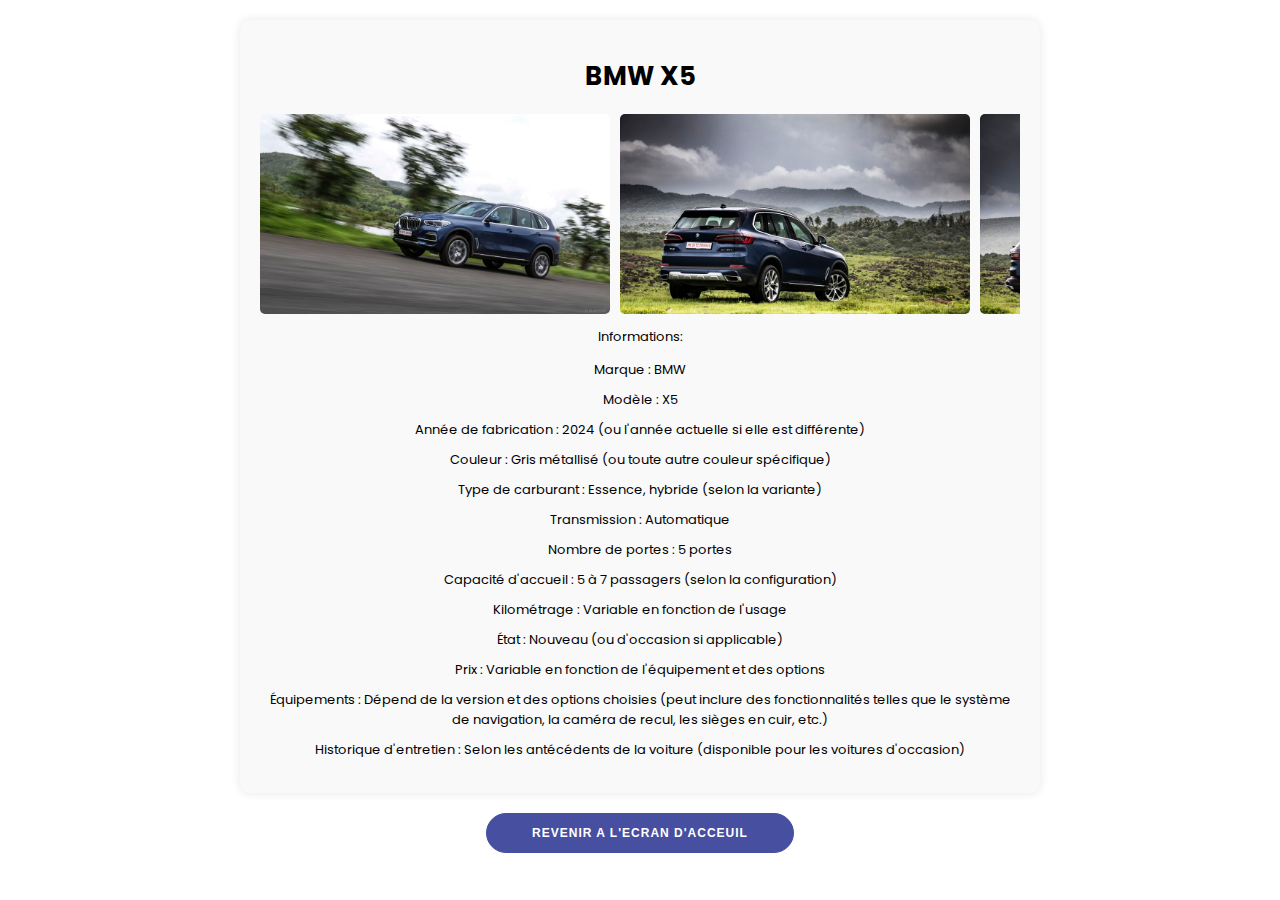
<file: car1.html>
<!DOCTYPE html>
<html lang="en">
  <head>
    <meta charset="UTF-8" />
    <meta name="viewport" content="width=device-width, initial-scale=1.0" />
    <title>BMW X5</title>
    <link rel="stylesheet" href="car.css" />
  </head>
  <body>
    <div class="container">
      <div class="car-info">
        <h1>BMW X5</h1>
        <div class="carousel">
          <img class="carousel-img" src="x5/x51.jpeg" alt="Car Image 1" />
          <img class="carousel-img" src="x5/x52.jpeg" alt="Car Image 2" />
          <img class="carousel-img" src="x5/x53.jpeg" alt="Car Image 3" />
          <img class="carousel-img" src="x5/x54.jpeg" alt="Car Image 4" />
          <img class="carousel-img" src="x5/x55.jpeg" alt="Car Image 5" />
          <img class="carousel-img" src="x5/x56.jpeg" alt="Car Image 6" />
        </div>
        <p>Informations:</p>
        <ul>
          <li>Marque : BMW</li>
          <li>Modèle : X5</li>
          <li>
            Année de fabrication : 2024 (ou l'année actuelle si elle est
            différente)
          </li>
          <li>Couleur : Gris métallisé (ou toute autre couleur spécifique)</li>
          <li>Type de carburant : Essence, hybride (selon la variante)</li>
          <li>Transmission : Automatique</li>
          <li>Nombre de portes : 5 portes</li>
          <li>Capacité d'accueil : 5 à 7 passagers (selon la configuration)</li>
          <li>Kilométrage : Variable en fonction de l'usage</li>
          <li>État : Nouveau (ou d'occasion si applicable)</li>
          <li>Prix : Variable en fonction de l'équipement et des options</li>
          <li>
            Équipements : Dépend de la version et des options choisies (peut
            inclure des fonctionnalités telles que le système de navigation, la
            caméra de recul, les sièges en cuir, etc.)
          </li>
          <li>
            Historique d'entretien : Selon les antécédents de la voiture
            (disponible pour les voitures d'occasion)
          </li>
        </ul>
      </div>
    </div>
    <a href="./index.html?target=services"
      ><button>Revenir a l'ecran d'acceuil</button></a
    >
  </body>
</html>
</file>
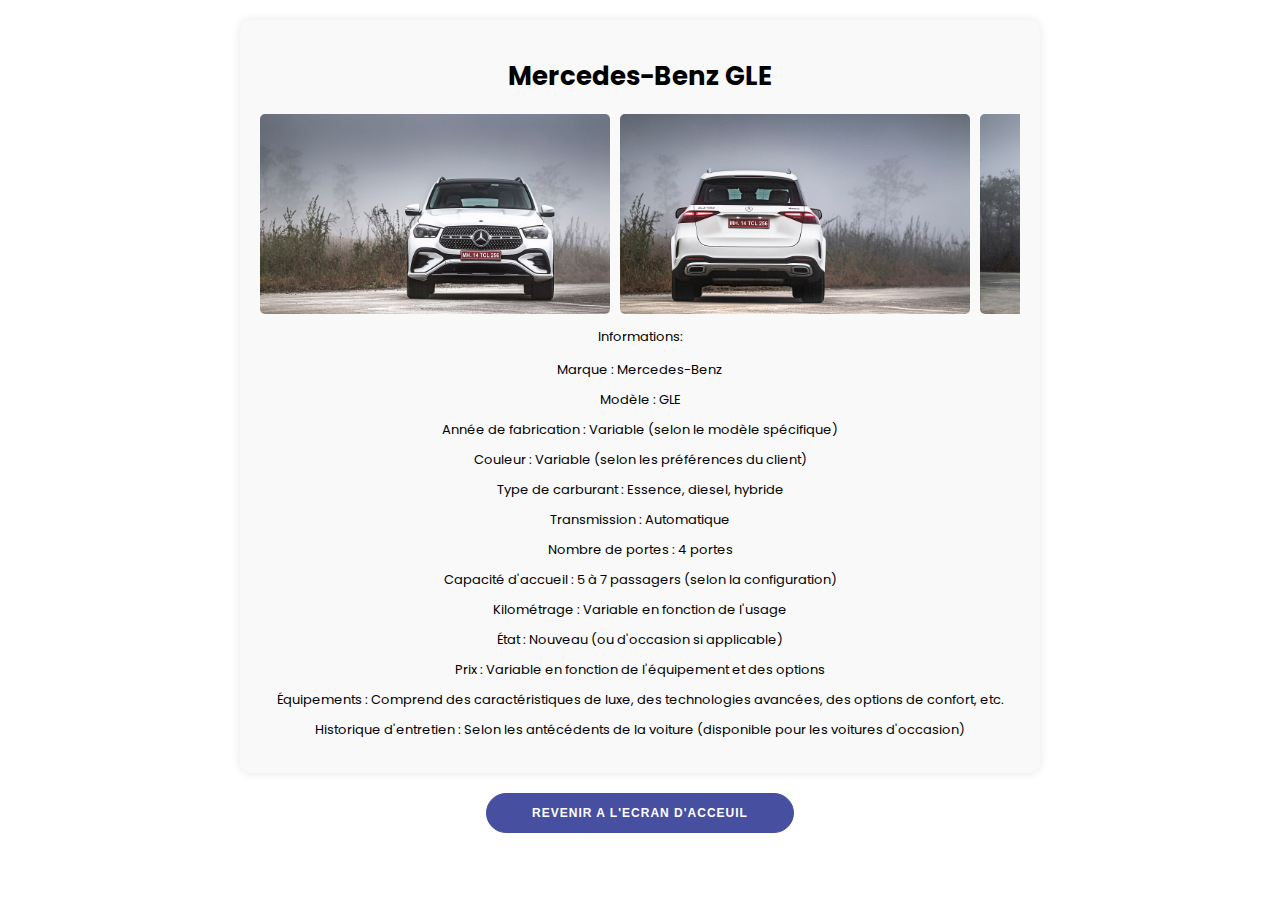
<file: car10.html>
<!DOCTYPE html>
<html lang="en">
  <head>
    <meta charset="UTF-8" />
    <meta name="viewport" content="width=device-width, initial-scale=1.0" />
    <title>Mercedes-Benz GLE</title>
    <link rel="stylesheet" href="car.css" />
  </head>
  <body>
    <div class="container">
      <div class="car-info">
        <h1>Mercedes-Benz GLE</h1>
        <div class="carousel">
          <img class="carousel-img" src="gl/gl1.jpeg" alt="Car Image 1" />
          <img class="carousel-img" src="gl/gl2.jpeg" alt="Car Image 2" />
          <img class="carousel-img" src="gl/gl3.jpeg" alt="Car Image 3" />
          <img class="carousel-img" src="gl/gl4.jpeg" alt="Car Image 4" />
          <img class="carousel-img" src="gl/gl5.jpeg" alt="Car Image 5" />
          <img class="carousel-img" src="gl/gl6.jpeg" alt="Car Image 5" />
        </div>
        <p>Informations:</p>
        <ul>
          <li>Marque : Mercedes-Benz</li>
          <li>Modèle : GLE</li>
          <li>Année de fabrication : Variable (selon le modèle spécifique)</li>
          <li>Couleur : Variable (selon les préférences du client)</li>
          <li>Type de carburant : Essence, diesel, hybride</li>
          <li>Transmission : Automatique</li>
          <li>Nombre de portes : 4 portes</li>
          <li>Capacité d'accueil : 5 à 7 passagers (selon la configuration)</li>
          <li>Kilométrage : Variable en fonction de l'usage</li>
          <li>État : Nouveau (ou d'occasion si applicable)</li>
          <li>Prix : Variable en fonction de l'équipement et des options</li>
          <li>
            Équipements : Comprend des caractéristiques de luxe, des
            technologies avancées, des options de confort, etc.
          </li>
          <li>
            Historique d'entretien : Selon les antécédents de la voiture
            (disponible pour les voitures d'occasion)
          </li>
        </ul>
      </div>
    </div>
    <a href="./index.html?target=services"
      ><button>Revenir a l'ecran d'acceuil</button></a
    >
  </body>
</html>
</file>
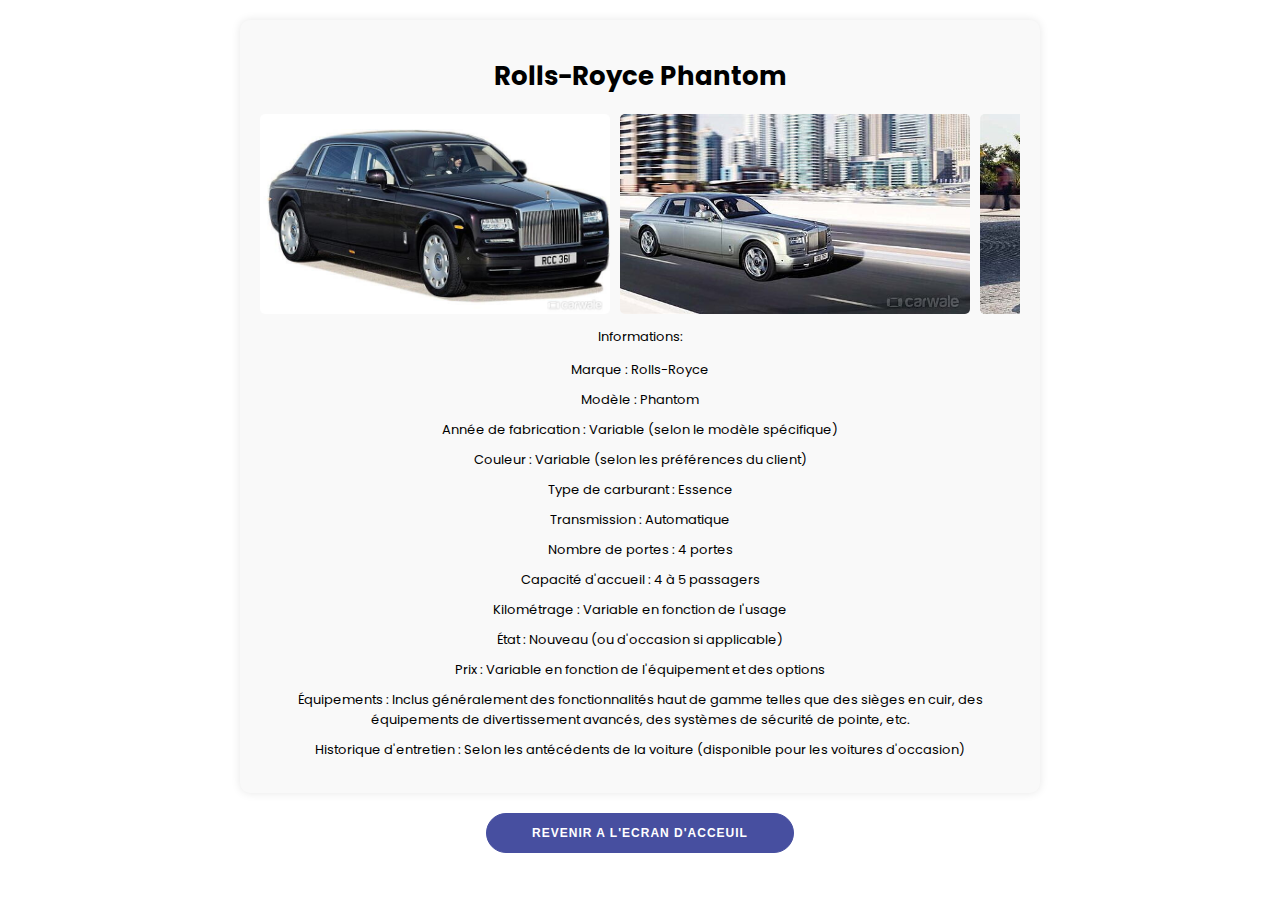
<file: car2.html>
<!DOCTYPE html>
<html lang="en">
  <head>
    <meta charset="UTF-8" />
    <meta name="viewport" content="width=device-width, initial-scale=1.0" />
    <title>Rolls-Royce Phantom</title>
    <link rel="stylesheet" href="car.css" />
  </head>
  <body>
    <div class="container">
      <div class="car-info">
        <h1>Rolls-Royce Phantom</h1>
        <div class="carousel">
          <img class="carousel-img" src="p/p1.jpeg" alt="Car Image 1" />
          <img class="carousel-img" src="p/p2.jpeg" alt="Car Image 2" />
          <img class="carousel-img" src="p/p3.jpeg" alt="Car Image 3" />
          <img class="carousel-img" src="p/p4.jpeg" alt="Car Image 4" />
          <img class="carousel-img" src="p/p5.jpeg" alt="Car Image 5" />
          <img class="carousel-img" src="p/p6.jpeg" alt="Car Image 6" />
        </div>
        <p>Informations:</p>
        <ul>
          <li>Marque : Rolls-Royce</li>
          <li>Modèle : Phantom</li>
          <li>Année de fabrication : Variable (selon le modèle spécifique)</li>
          <li>Couleur : Variable (selon les préférences du client)</li>
          <li>Type de carburant : Essence</li>
          <li>Transmission : Automatique</li>
          <li>Nombre de portes : 4 portes</li>
          <li>Capacité d'accueil : 4 à 5 passagers</li>
          <li>Kilométrage : Variable en fonction de l'usage</li>
          <li>État : Nouveau (ou d'occasion si applicable)</li>
          <li>Prix : Variable en fonction de l'équipement et des options</li>
          <li>
            Équipements : Inclus généralement des fonctionnalités haut de gamme
            telles que des sièges en cuir, des équipements de divertissement
            avancés, des systèmes de sécurité de pointe, etc.
          </li>
          <li>
            Historique d'entretien : Selon les antécédents de la voiture
            (disponible pour les voitures d'occasion)
          </li>
        </ul>
      </div>
    </div>
    <a href="./index.html?target=services""><button>Revenir a l'ecran d'acceuil</button></a>
  </body>
</html>
</file>
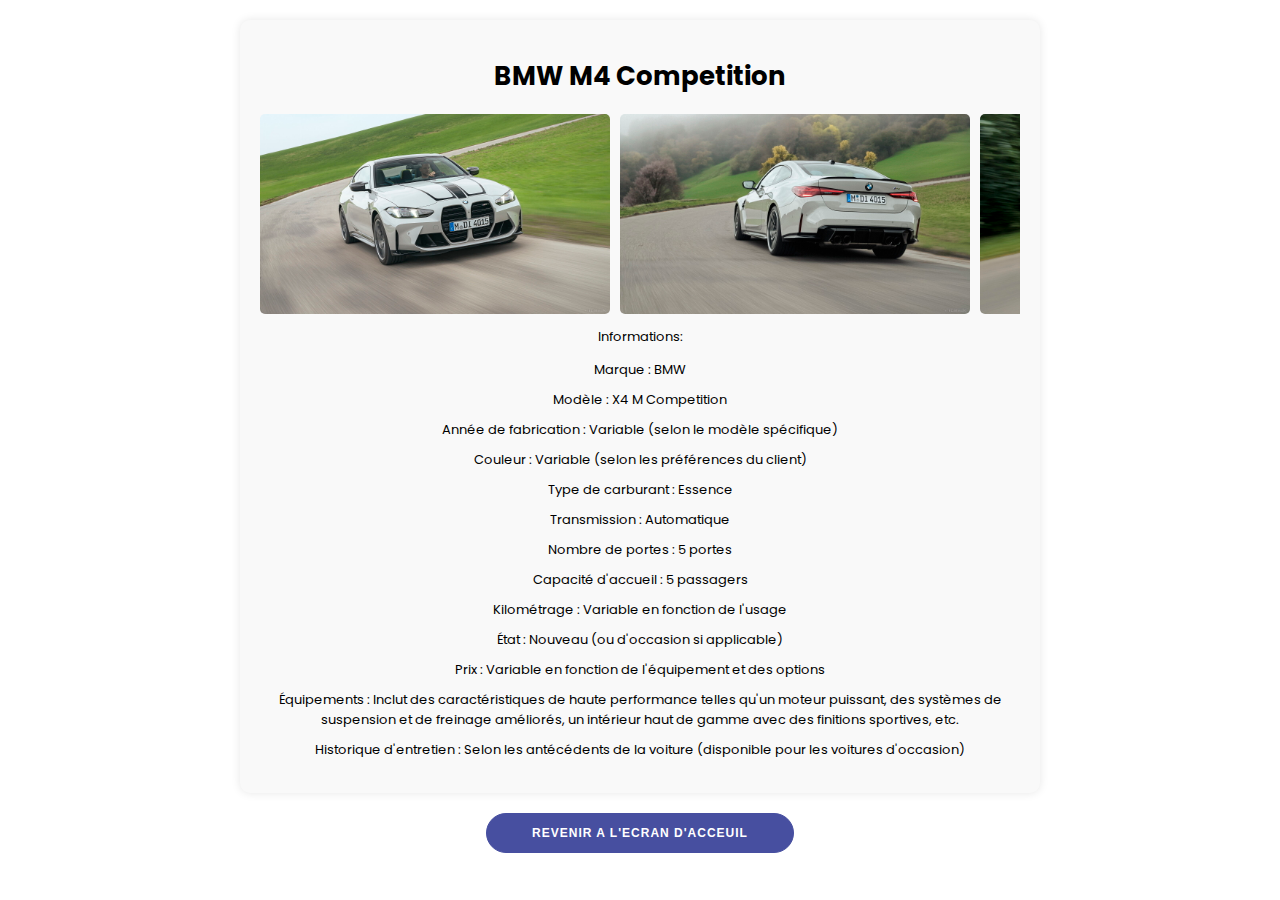
<file: car3.html>
<!DOCTYPE html>
<html lang="en">
  <head>
    <meta charset="UTF-8" />
    <meta name="viewport" content="width=device-width, initial-scale=1.0" />
    <title>BMW M4 Competition</title>
    <link rel="stylesheet" href="car.css" />
  </head>
  <body>
    <div class="container">
      <div class="car-info">
        <h1>BMW M4 Competition</h1>
        <div class="carousel">
          <img class="carousel-img" src="m4/m41.jpeg" alt="Car Image 1" />
          <img class="carousel-img" src="m4/m42.jpeg" alt="Car Image 2" />
          <img class="carousel-img" src="m4/m43.jpeg" alt="Car Image 3" />
          <img class="carousel-img" src="m4/m44.jpeg" alt="Car Image 4" />
          <img class="carousel-img" src="m4/m45.jpeg" alt="Car Image 5" />
        </div>
        <p>Informations:</p>
        <ul>
          <li>Marque : BMW</li>
          <li>Modèle : X4 M Competition</li>
          <li>Année de fabrication : Variable (selon le modèle spécifique)</li>
          <li>Couleur : Variable (selon les préférences du client)</li>
          <li>Type de carburant : Essence</li>
          <li>Transmission : Automatique</li>
          <li>Nombre de portes : 5 portes</li>
          <li>Capacité d'accueil : 5 passagers</li>
          <li>Kilométrage : Variable en fonction de l'usage</li>
          <li>État : Nouveau (ou d'occasion si applicable)</li>
          <li>Prix : Variable en fonction de l'équipement et des options</li>
          <li>
            Équipements : Inclut des caractéristiques de haute performance
            telles qu'un moteur puissant, des systèmes de suspension et de
            freinage améliorés, un intérieur haut de gamme avec des finitions
            sportives, etc.
          </li>
          <li>
            Historique d'entretien : Selon les antécédents de la voiture
            (disponible pour les voitures d'occasion)
          </li>
        </ul>
      </div>
    </div>
    <a href="./index.html?target=services""><button>Revenir a l'ecran d'acceuil</button></a>
  </body>
</html>
</file>
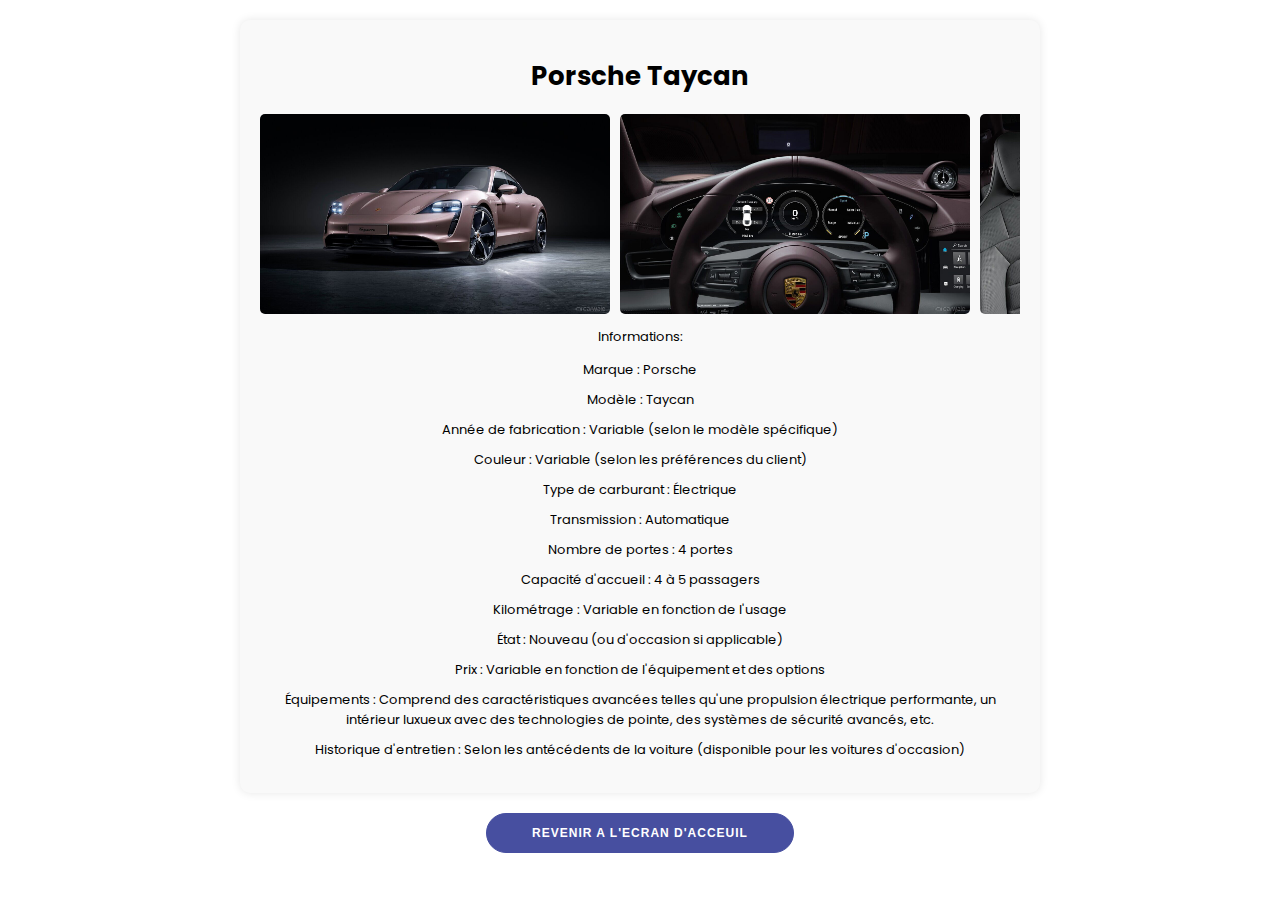
<file: car4.html>
<!DOCTYPE html>
<html lang="en">
  <head>
    <meta charset="UTF-8" />
    <meta name="viewport" content="width=device-width, initial-scale=1.0" />
    <title>Porsche Taycan</title>
    <link rel="stylesheet" href="car.css" />
  </head>
  <body>
    <div class="container">
      <div class="car-info">
        <h1>Porsche Taycan</h1>
        <div class="carousel">
          <img class="carousel-img" src="t/t1.jpeg" alt="Car Image 1" />
          <img class="carousel-img" src="t/t2.jpeg" alt="Car Image 2" />
          <img class="carousel-img" src="t/t3.jpeg" alt="Car Image 3" />
          <img class="carousel-img" src="t/t4.jpeg" alt="Car Image 4" />
          <img class="carousel-img" src="t/t5.jpeg" alt="Car Image 5" />
        </div>
        <p>Informations:</p>
        <ul>
          <li>Marque : Porsche</li>
          <li>Modèle : Taycan</li>
          <li>Année de fabrication : Variable (selon le modèle spécifique)</li>
          <li>Couleur : Variable (selon les préférences du client)</li>
          <li>Type de carburant : Électrique</li>
          <li>Transmission : Automatique</li>
          <li>Nombre de portes : 4 portes</li>
          <li>Capacité d'accueil : 4 à 5 passagers</li>
          <li>Kilométrage : Variable en fonction de l'usage</li>
          <li>État : Nouveau (ou d'occasion si applicable)</li>
          <li>Prix : Variable en fonction de l'équipement et des options</li>
          <li>
            Équipements : Comprend des caractéristiques avancées telles qu'une
            propulsion électrique performante, un intérieur luxueux avec des
            technologies de pointe, des systèmes de sécurité avancés, etc.
          </li>
          <li>
            Historique d'entretien : Selon les antécédents de la voiture
            (disponible pour les voitures d'occasion)
          </li>
        </ul>
      </div>
    </div>
    <a href="./index.html?target=services"><button>Revenir a l'ecran d'acceuil</button></a>
  </body>
</html>
</file>
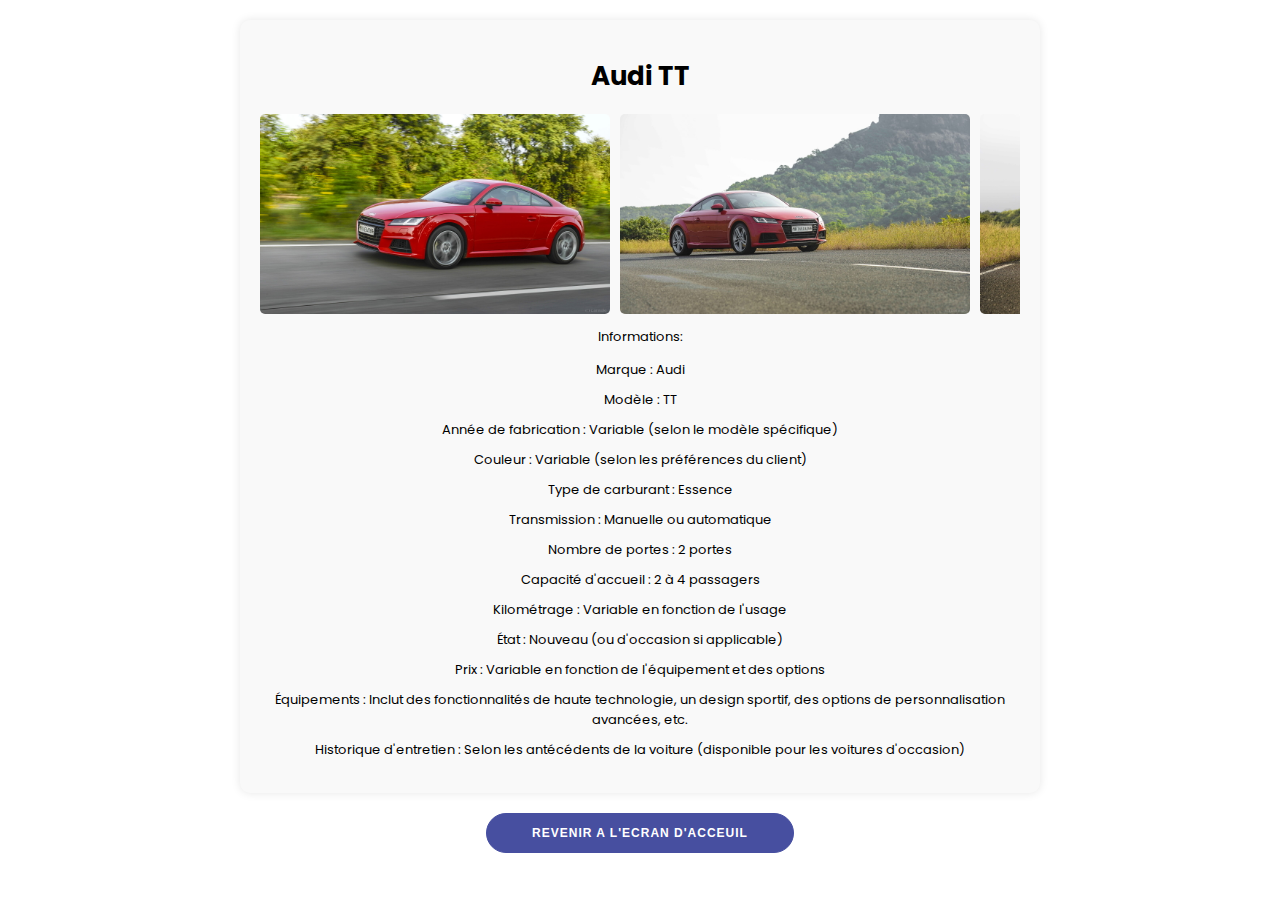
<file: car5.html>
<!DOCTYPE html>
<html lang="en">
  <head>
    <meta charset="UTF-8" />
    <meta name="viewport" content="width=device-width, initial-scale=1.0" />
    <title>Audi TT</title>
    <link rel="stylesheet" href="car.css" />
  </head>
  <body>
    <div class="container">
      <div class="car-info">
        <h1>Audi TT</h1>
        <div class="carousel">
          <img class="carousel-img" src="tt/tt1.jpeg" alt="Car Image 1" />
          <img class="carousel-img" src="tt/tt2.jpeg" alt="Car Image 2" />
          <img class="carousel-img" src="tt/tt3.jpeg" alt="Car Image 3" />
          <img class="carousel-img" src="tt/tt4.jpeg" alt="Car Image 4" />
          <img class="carousel-img" src="tt/tt5.jpeg" alt="Car Image 5" />
        </div>
        <p>Informations:</p>
        <ul>
          <li>Marque : Audi</li>
          <li>Modèle : TT</li>
          <li>Année de fabrication : Variable (selon le modèle spécifique)</li>
          <li>Couleur : Variable (selon les préférences du client)</li>
          <li>Type de carburant : Essence</li>
          <li>Transmission : Manuelle ou automatique</li>
          <li>Nombre de portes : 2 portes</li>
          <li>Capacité d'accueil : 2 à 4 passagers</li>
          <li>Kilométrage : Variable en fonction de l'usage</li>
          <li>État : Nouveau (ou d'occasion si applicable)</li>
          <li>Prix : Variable en fonction de l'équipement et des options</li>
          <li>
            Équipements : Inclut des fonctionnalités de haute technologie, un
            design sportif, des options de personnalisation avancées, etc.
          </li>
          <li>
            Historique d'entretien : Selon les antécédents de la voiture
            (disponible pour les voitures d'occasion)
          </li>
        </ul>
      </div>
    </div>
    <a href="./index.html?target=services"
      ><button>Revenir a l'ecran d'acceuil</button></a
    >
  </body>
</html>
</file>
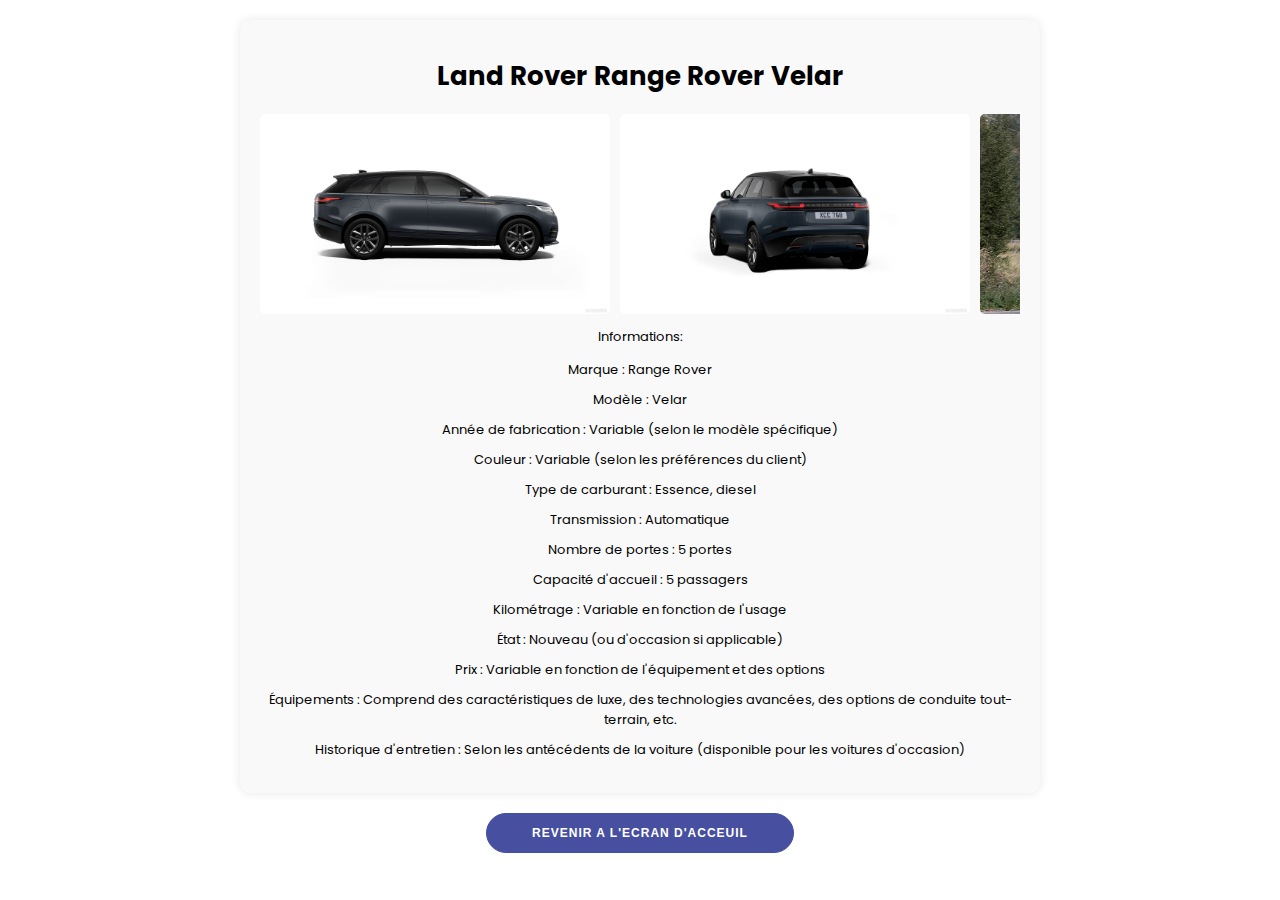
<file: car6.html>
<!DOCTYPE html>
<html lang="en">
  <head>
    <meta charset="UTF-8" />
    <meta name="viewport" content="width=device-width, initial-scale=1.0" />
    <title>Land Rover Range Rover Velar</title>
    <link rel="stylesheet" href="car.css" />
  </head>
  <body>
    <div class="container">
      <div class="car-info">
        <h1>Land Rover Range Rover Velar</h1>
        <div class="carousel">
          <img class="carousel-img" src="rr/rr1.png" alt="Car Image 1" />
          <img class="carousel-img" src="rr/rr2.png" alt="Car Image 2" />
          <img class="carousel-img" src="rr/rr3.jpeg" alt="Car Image 3" />
          <img class="carousel-img" src="rr/rr4.jpeg" alt="Car Image 4" />
          <img class="carousel-img" src="rr/rr6.jpeg" alt="Car Image 5" />
        </div>
        <p>Informations:</p>
        <ul>
          <li>Marque : Range Rover</li>
          <li>Modèle : Velar</li>
          <li>Année de fabrication : Variable (selon le modèle spécifique)</li>
          <li>Couleur : Variable (selon les préférences du client)</li>
          <li>Type de carburant : Essence, diesel</li>
          <li>Transmission : Automatique</li>
          <li>Nombre de portes : 5 portes</li>
          <li>Capacité d'accueil : 5 passagers</li>
          <li>Kilométrage : Variable en fonction de l'usage</li>
          <li>État : Nouveau (ou d'occasion si applicable)</li>
          <li>Prix : Variable en fonction de l'équipement et des options</li>
          <li>
            Équipements : Comprend des caractéristiques de luxe, des
            technologies avancées, des options de conduite tout-terrain, etc.
          </li>
          <li>
            Historique d'entretien : Selon les antécédents de la voiture
            (disponible pour les voitures d'occasion)
          </li>
        </ul>
      </div>
    </div>
    <a href="./index.html?target=services"
      ><button>Revenir a l'ecran d'acceuil</button></a
    >
  </body>
</html>
</file>
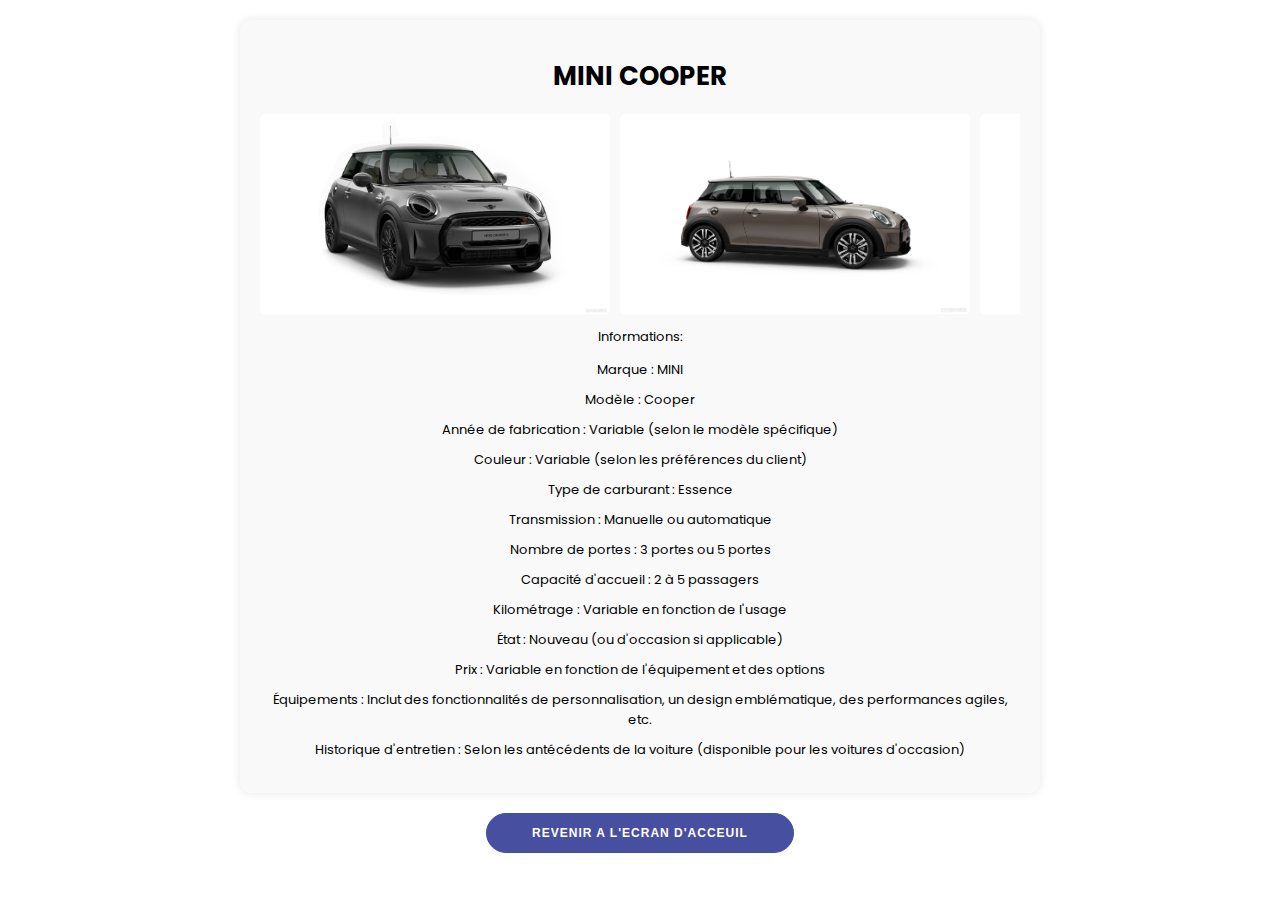
<file: car7.html>
<!DOCTYPE html>
<html lang="en">
  <head>
    <meta charset="UTF-8" />
    <meta name="viewport" content="width=device-width, initial-scale=1.0" />
    <title>MINI COOPER</title>
    <link rel="stylesheet" href="car.css" />
  </head>
  <body>
    <div class="container">
      <div class="car-info">
        <h1>MINI COOPER</h1>
        <div class="carousel">
          <img class="carousel-img" src="mc/mc1.jpeg" alt="Car Image 1" />
          <img class="carousel-img" src="mc/mc2.png" alt="Car Image 2" />
          <img class="carousel-img" src="mc/mc3.png" alt="Car Image 3" />
          <img class="carousel-img" src="mc/mc4.png" alt="Car Image 4" />
          <img class="carousel-img" src="mc/mc5.jpeg" alt="Car Image 5" />
        </div>
        <p>Informations:</p>
        <ul>
          <li>Marque : MINI</li>
          <li>Modèle : Cooper</li>
          <li>Année de fabrication : Variable (selon le modèle spécifique)</li>
          <li>Couleur : Variable (selon les préférences du client)</li>
          <li>Type de carburant : Essence</li>
          <li>Transmission : Manuelle ou automatique</li>
          <li>Nombre de portes : 3 portes ou 5 portes</li>
          <li>Capacité d'accueil : 2 à 5 passagers</li>
          <li>Kilométrage : Variable en fonction de l'usage</li>
          <li>État : Nouveau (ou d'occasion si applicable)</li>
          <li>Prix : Variable en fonction de l'équipement et des options</li>
          <li>
            Équipements : Inclut des fonctionnalités de personnalisation, un
            design emblématique, des performances agiles, etc.
          </li>
          <li>
            Historique d'entretien : Selon les antécédents de la voiture
            (disponible pour les voitures d'occasion)
          </li>
        </ul>
      </div>
    </div>
    <a href="./index.html?target=services"
      ><button>Revenir a l'ecran d'acceuil</button></a
    >
  </body>
</html>
</file>
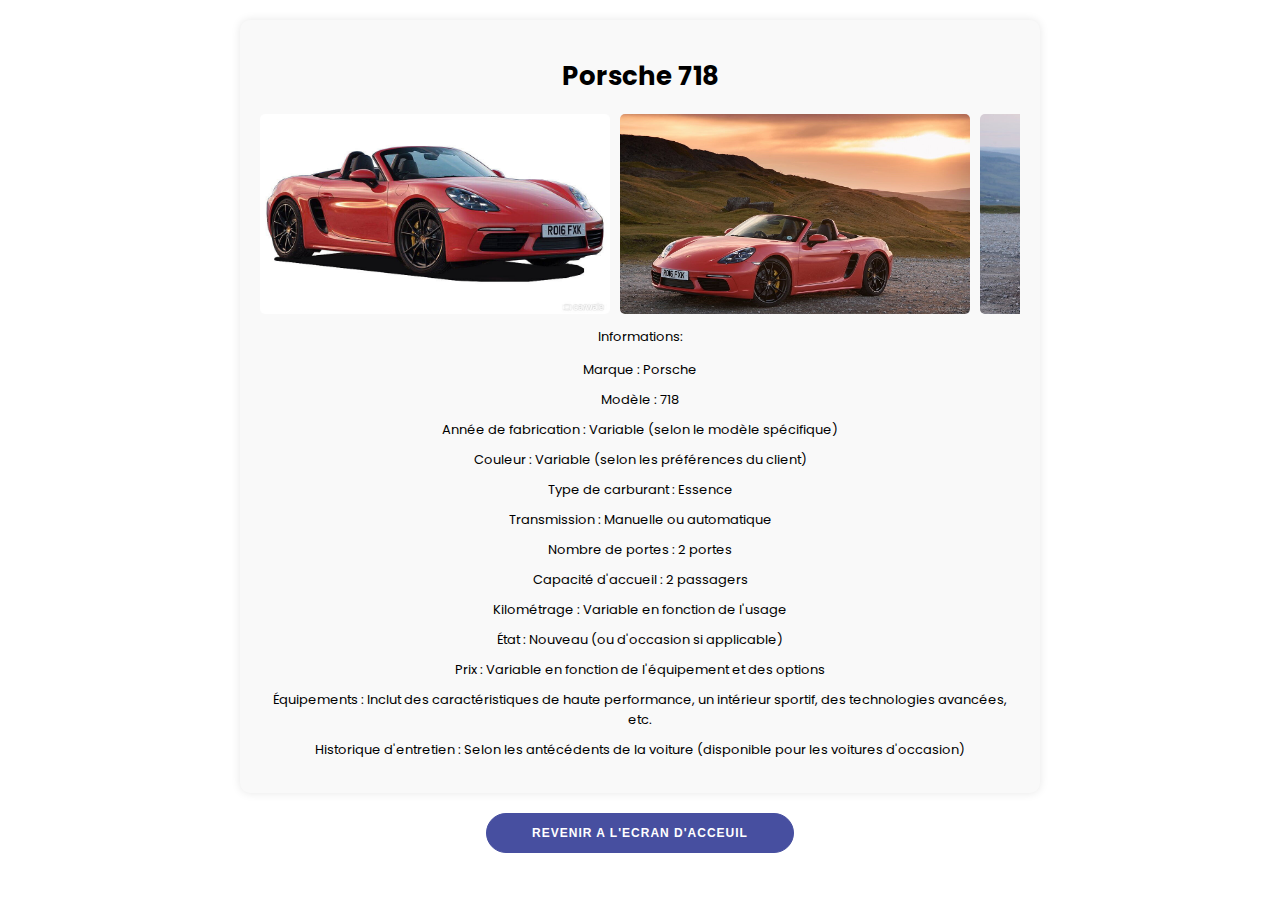
<file: car8.html>
<!DOCTYPE html>
<html lang="en">
  <head>
    <meta charset="UTF-8" />
    <meta name="viewport" content="width=device-width, initial-scale=1.0" />
    <title>Porsche 718</title>
    <link rel="stylesheet" href="car.css" />
  </head>
  <body>
    <div class="container">
      <div class="car-info">
        <h1>Porsche 718</h1>
        <div class="carousel">
          <img class="carousel-img" src="s/s1.jpg" alt="Car Image 1" />
          <img class="carousel-img" src="s/s2.jpg" alt="Car Image 2" />
          <img class="carousel-img" src="s/s3.jpg" alt="Car Image 3" />
          <img class="carousel-img" src="s/s4.jpg" alt="Car Image 4" />
          <img class="carousel-img" src="s/s5.jpg" alt="Car Image 5" />
          <img class="carousel-img" src="s/s6.jpg" alt="Car Image 5" />
        </div>
        <p>Informations:</p>
        <ul>
          <li>Marque : Porsche</li>
          <li>Modèle : 718</li>
          <li>Année de fabrication : Variable (selon le modèle spécifique)</li>
          <li>Couleur : Variable (selon les préférences du client)</li>
          <li>Type de carburant : Essence</li>
          <li>Transmission : Manuelle ou automatique</li>
          <li>Nombre de portes : 2 portes</li>
          <li>Capacité d'accueil : 2 passagers</li>
          <li>Kilométrage : Variable en fonction de l'usage</li>
          <li>État : Nouveau (ou d'occasion si applicable)</li>
          <li>Prix : Variable en fonction de l'équipement et des options</li>
          <li>
            Équipements : Inclut des caractéristiques de haute performance, un
            intérieur sportif, des technologies avancées, etc.
          </li>
          <li>
            Historique d'entretien : Selon les antécédents de la voiture
            (disponible pour les voitures d'occasion)
          </li>
        </ul>
      </div>
    </div>
    <a href="./index.html?target=services"
      ><button>Revenir a l'ecran d'acceuil</button></a
    >
  </body>
</html>
</file>
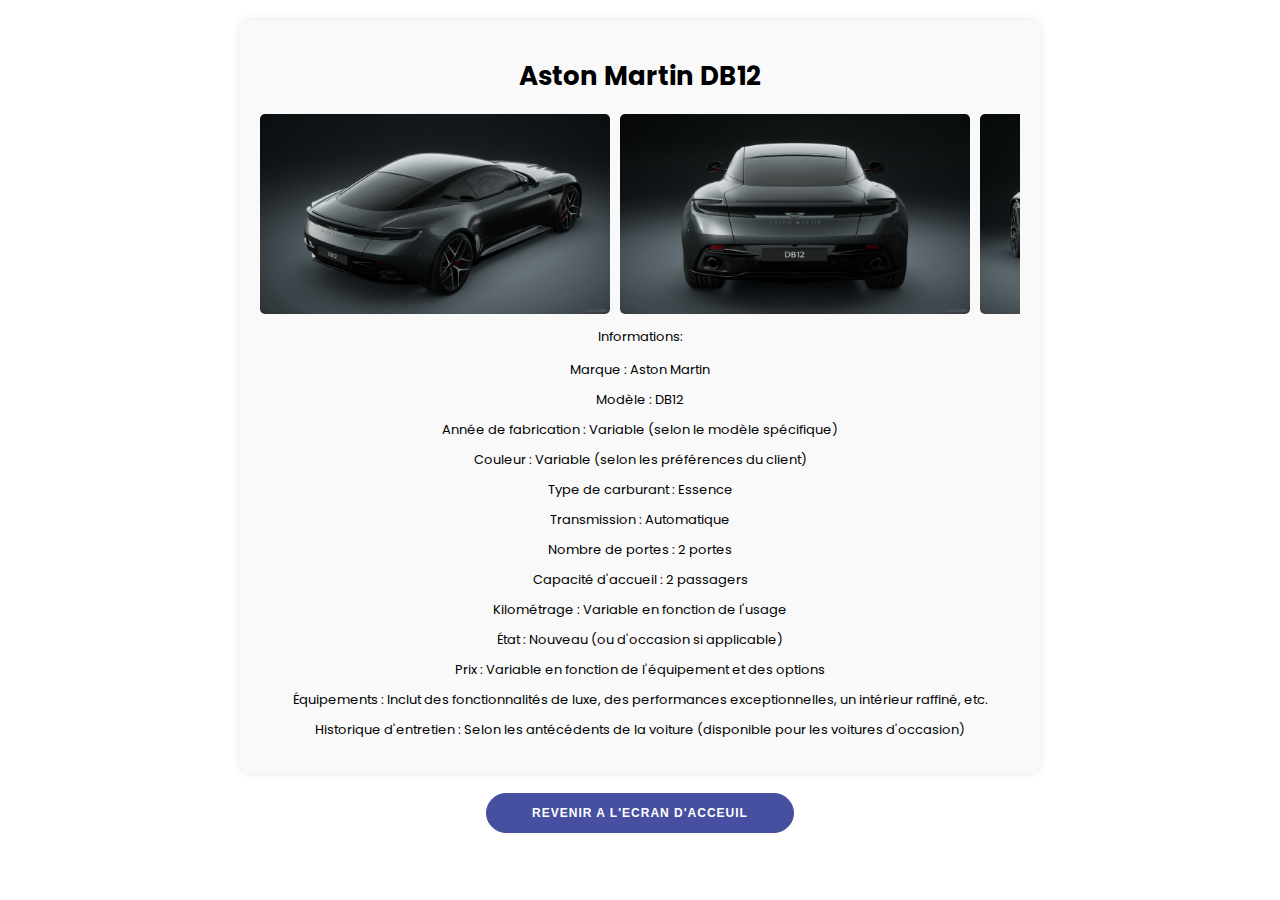
<file: car9.html>
<!DOCTYPE html>
<html lang="en">
  <head>
    <meta charset="UTF-8" />
    <meta name="viewport" content="width=device-width, initial-scale=1.0" />
    <title>Aston Martin DB12</title>
    <link rel="stylesheet" href="car.css" />
  </head>
  <body>
    <div class="container">
      <div class="car-info">
        <h1>Aston Martin DB12</h1>
        <div class="carousel">
          <img class="carousel-img" src="am/am1.jpeg" alt="Car Image 1" />
          <img class="carousel-img" src="am/am2.jpeg" alt="Car Image 2" />
          <img class="carousel-img" src="am/am3.jpeg" alt="Car Image 3" />
          <img class="carousel-img" src="am/am4.jpeg" alt="Car Image 4" />
          <img class="carousel-img" src="am/am5.jpeg" alt="Car Image 5" />
          <img class="carousel-img" src="am/am6.jpeg" alt="Car Image 5" />
        </div>
        <p>Informations:</p>
        <ul>
          <li>Marque : Aston Martin</li>
          <li>Modèle : DB12</li>
          <li>Année de fabrication : Variable (selon le modèle spécifique)</li>
          <li>Couleur : Variable (selon les préférences du client)</li>
          <li>Type de carburant : Essence</li>
          <li>Transmission : Automatique</li>
          <li>Nombre de portes : 2 portes</li>
          <li>Capacité d'accueil : 2 passagers</li>
          <li>Kilométrage : Variable en fonction de l'usage</li>
          <li>État : Nouveau (ou d'occasion si applicable)</li>
          <li>Prix : Variable en fonction de l'équipement et des options</li>
          <li>
            Équipements : Inclut des fonctionnalités de luxe, des performances
            exceptionnelles, un intérieur raffiné, etc.
          </li>
          <li>
            Historique d'entretien : Selon les antécédents de la voiture
            (disponible pour les voitures d'occasion)
          </li>
        </ul>
      </div>
    </div>
    <a href="./index.html?target=services"
      ><button>Revenir a l'ecran d'acceuil</button></a
    >
  </body>
</html>
</file>
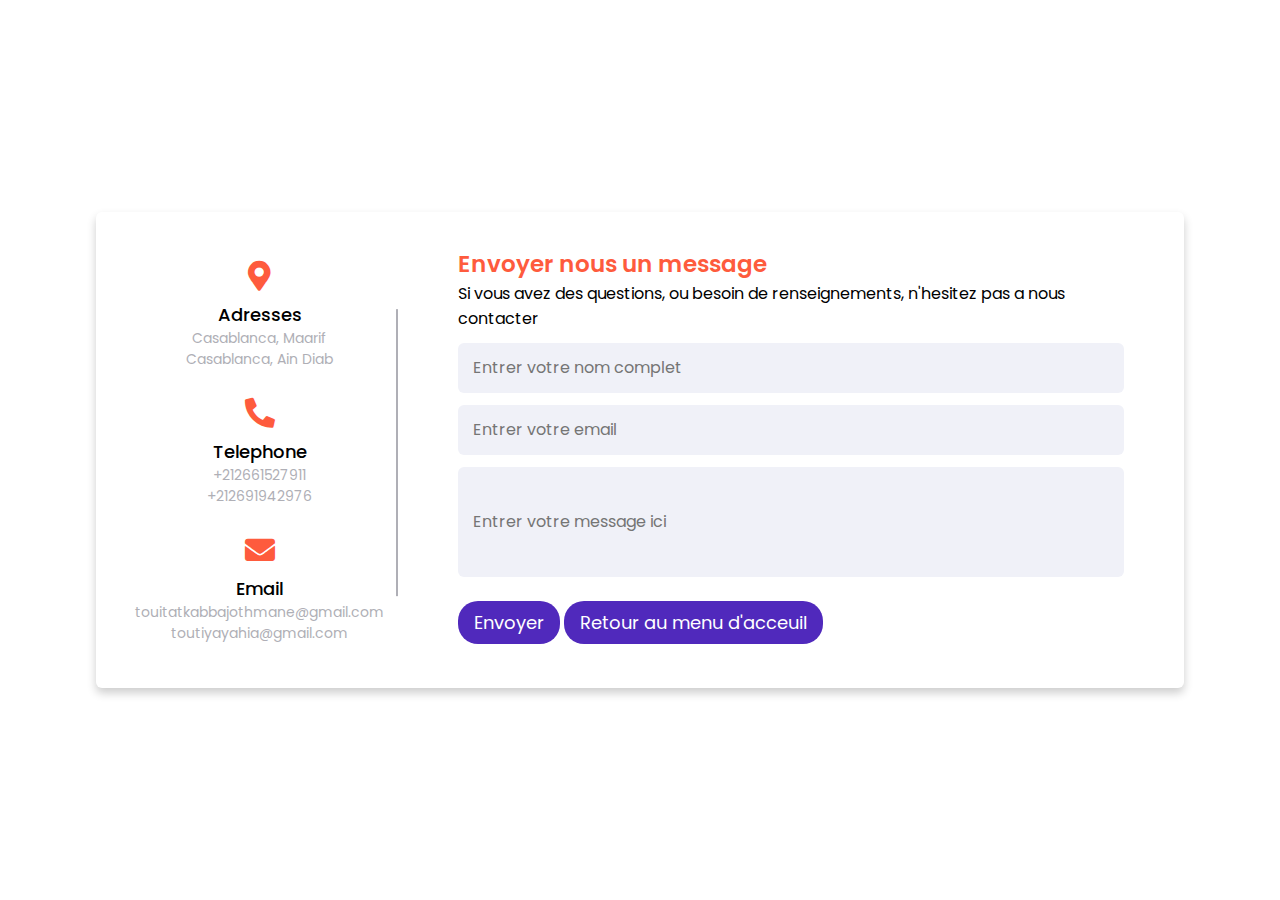
<file: contact.html>
<!DOCTYPE html>
<!-- Created By CodingLab - www.codinglabweb.com -->
<html lang="en" dir="ltr">
  <head>
    <meta charset="UTF-8" />
    <title>Responsive Contact Us Form | CodingLab</title>
    <link rel="stylesheet" href="contact.css" />
    <link
      rel="stylesheet"
      href="https://cdnjs.cloudflare.com/ajax/libs/font-awesome/5.15.2/css/all.min.css"
    />
    <meta name="viewport" content="width=device-width, initial-scale=1.0" />
  </head>
  <body>
    <div class="container">
      <div class="content">
        <div class="left-side">
          <div class="address details">
            <i class="fas fa-map-marker-alt"></i>
            <div class="topic">Adresses</div>
            <div class="text-one">Casablanca, Maarif</div>
            <div class="text-two">Casablanca, Ain Diab</div>
          </div>
          <div class="phone details">
            <i class="fas fa-phone-alt"></i>
            <div class="topic">Telephone</div>
            <div class="text-one">+212661527911</div>
            <div class="text-two">+212691942976</div>
          </div>
          <div class="email details">
            <i class="fas fa-envelope"></i>
            <div class="topic">Email</div>
            <div class="text-one">touitatkabbajothmane@gmail.com</div>
            <div class="text-two">toutiyayahia@gmail.com</div>
          </div>
        </div>
        <div class="right-side">
          <div class="topic-text">Envoyer nous un message</div>
          <p>
            Si vous avez des questions, ou besoin de renseignements, n'hesitez
            pas a nous contacter
          </p>
          <form action="#">
            <div class="input-box">
              <input type="text" placeholder="Entrer votre nom complet" />
            </div>
            <div class="input-box">
              <input type="text" placeholder="Entrer votre email" />
            </div>
            <div class="input-box message-box">
              <input type="text-area" placeholder="Entrer votre message ici" />
            </div>
            <div class="button">
              <input type="button" value="Envoyer" />
            </div>
            <div class="button">
              <a href="./index.html"
                ><input type="button" value="Retour au menu d'acceuil"
              /></a>
            </div>
          </form>
        </div>
      </div>
    </div>
  </body>
</html>
</file>
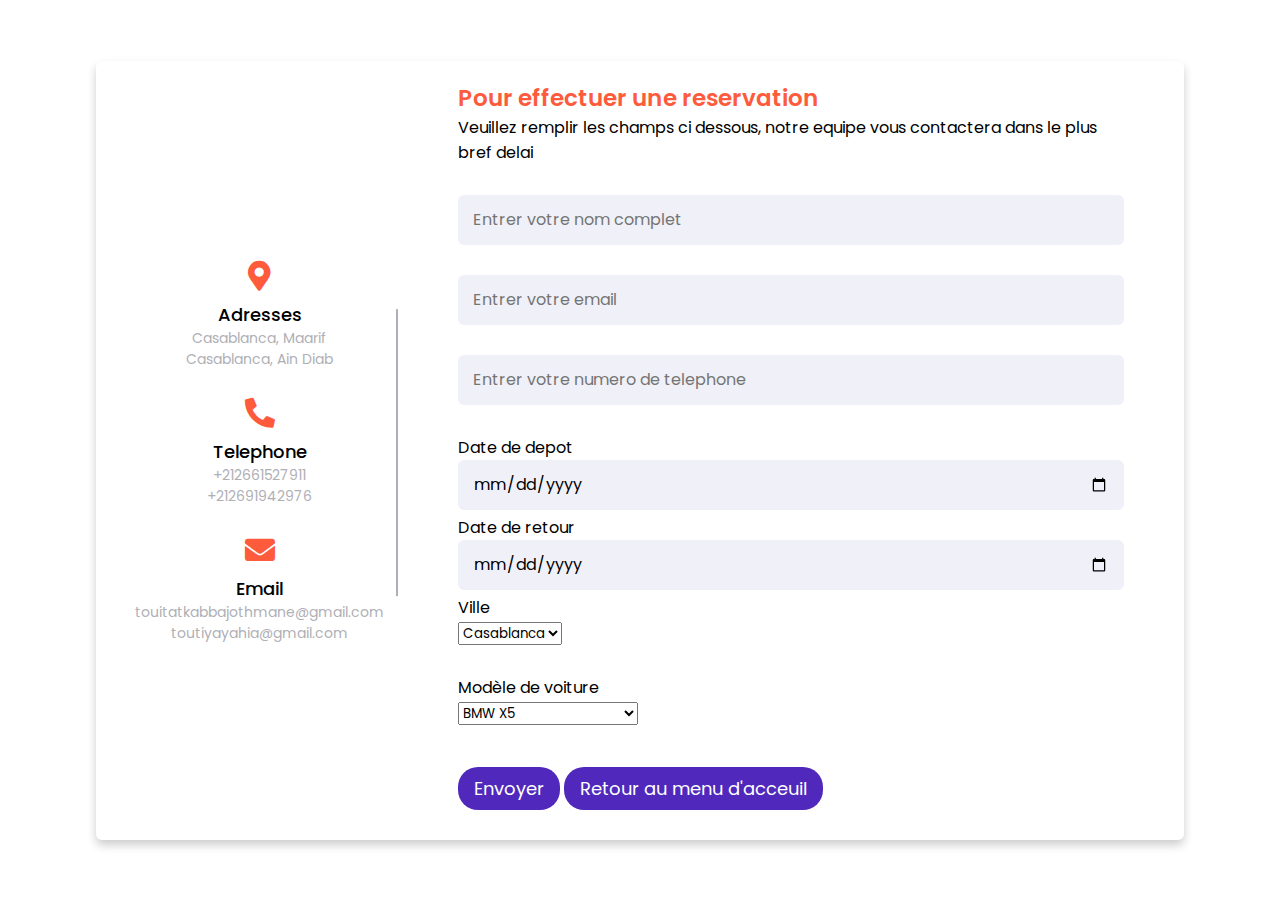
<file: reservation.html>
<!DOCTYPE html>
<!-- Created By CodingLab - www.codinglabweb.com -->
<html lang="en" dir="ltr">
  <head>
    <meta charset="UTF-8" />
    <title>Responsive Contact Us Form | CodingLab</title>
    <link rel="stylesheet" href="reservation.css" />
    <link
      rel="stylesheet"
      href="https://cdnjs.cloudflare.com/ajax/libs/font-awesome/5.15.2/css/all.min.css"
    />
    <meta name="viewport" content="width=device-width, initial-scale=1.0" />
  </head>
  <body>
    <div class="container">
      <div class="content">
        <div class="left-side">
          <div class="address details">
            <i class="fas fa-map-marker-alt"></i>
            <div class="topic">Adresses</div>
            <div class="text-one">Casablanca, Maarif</div>
            <div class="text-two">Casablanca, Ain Diab</div>
          </div>
          <div class="phone details">
            <i class="fas fa-phone-alt"></i>
            <div class="topic">Telephone</div>
            <div class="text-one">+212661527911</div>
            <div class="text-two">+212691942976</div>
          </div>
          <div class="email details">
            <i class="fas fa-envelope"></i>
            <div class="topic">Email</div>
            <div class="text-one">touitatkabbajothmane@gmail.com</div>
            <div class="text-two">toutiyayahia@gmail.com</div>
          </div>
        </div>
        <div class="right-side">
          <div class="topic-text">Pour effectuer une reservation</div>
          <p>
            Veuillez remplir les champs ci dessous, notre equipe vous contactera
            dans le plus bref delai
          </p>
          <form action="#">
            <div class="input-box">
              <input type="text" placeholder="Entrer votre nom complet" />
            </div>
            <div class="input-box">
              <input type="text" placeholder="Entrer votre email" />
            </div>
            <div class="input-box">
              <input
                type="number"
                placeholder="Entrer votre numero de telephone"
              />
            </div>
            <div class="input-box">
              <p>Date de depot</p>
              <input type="date" />
            </div>
            <div class="input-box">
              <p>Date de retour</p>
              <input type="date" />
            </div>
            <div class="input-box">
              <p>Ville</p>
              <select>
                <option value="Casablanca">Casablanca</option>
                <option value="Rabat">Rabat</option>
                <option value="Meknes">Meknes</option>
                <option value="Fes">Fes</option>
                <option value="El Jadida">El Jadida</option>
                <option value="Tanger">Tanger</option>
                <option value="Essaouira">Essaouira</option>
                <option value="Marrakech">Marrakech</option>
              </select>
            </div>
            <div class="input-box">
              <p>Modèle de voiture</p>
              <select>
                <option value="BMW X5">BMW X5</option>
                <option value="Rolls-Royce Phantom">Rolls-Royce Phantom</option>
                <option value="BMW X4 M Competition">
                  BMW X4 M Competition
                </option>
                <option value="Porsche Taycan">Porsche Taycan</option>
                <option value="Audi TT">Audi TT</option>
                <option value="Range Rover Velar">Range Rover Velar</option>
                <option value="MINI Cooper">MINI Cooper</option>
                <option value="Aston Martin DB12">Aston Martin DB12</option>
                <option value="Mercedes GLE">Mercedes GLE</option>
                <option value="Porsche 718">Porsche 718</option>
              </select>
            </div>

            <div class="button">
              <input type="button" value="Envoyer" />
            </div>
            <div class="button">
              <a href="./index.html"
                ><input type="button" value="Retour au menu d'acceuil"
              /></a>
            </div>
          </form>
        </div>
      </div>
    </div>
  </body>
</html>
</file>
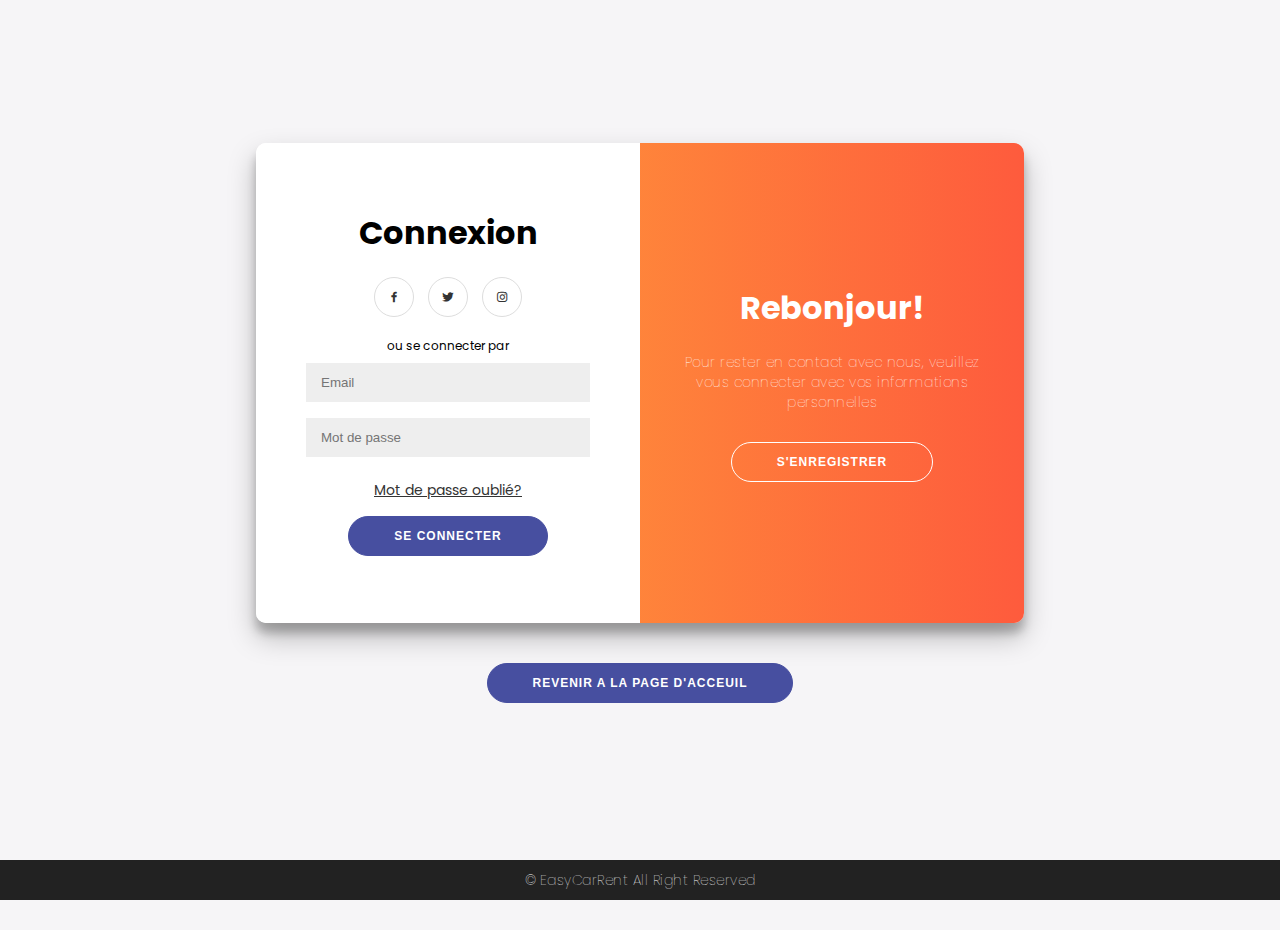
<file: sign.html>
<!DOCTYPE html>
<html lang="en">
  <head>
    <meta charset="UTF-8" />
    <meta name="viewport" content="width=device-width, initial-scale=1.0" />
    <link href="sign.css" rel="stylesheet" />
    <link
      rel="stylesheet"
      href="https://unpkg.com/boxicons@latest/css/boxicons.min.css"
    />
    <title>Se connecter</title>
  </head>
  <body>
    <div class="container" id="container">
      <div class="form-container sign-up-container">
        <form action="#">
          <h1>Créer un compte</h1>
          <div class="social-container">
            <a href="#" class="social"><i class="bx bxl-facebook"></i></a>
            <a href="#" class="social"><i class="bx bxl-twitter"></i></a>
            <a href="#" class="social"><i class="bx bxl-instagram"></i></a>
          </div>
          <span>ou utiliser votre email pour s'incrire</span>
          <input type="text" placeholder="Nom Complet" />
          <input type="email" placeholder="Email" />
          <input type="password" placeholder="Mot de passe" />
          <button>S'inscrire</button>
        </form>
      </div>
      <div class="form-container sign-in-container">
        <form action="#">
          <h1>Connexion</h1>
          <div class="social-container">
            <a href="#" class="social"><i class="bx bxl-facebook"></i></a>
            <a href="#" class="social"><i class="bx bxl-twitter"></i></a>
            <a href="#" class="social"><i class="bx bxl-instagram"></i></a>
          </div>
          <span>ou se connecter par</span>
          <input type="email" placeholder="Email" />
          <input type="password" placeholder="Mot de passe" />
          <a href="#" style="text-decoration: underline;";">Mot de passe oublié?</a>
          <button >Se connecter</button>
        </form>
      </div>
      <div class="overlay-container">
        <div class="overlay">
          <div class="overlay-panel overlay-left">
            <h1>Bonjour !</h1>
            <p>
              Entrez vos informations personnelles et commencez votre voyage
              avec nous
            </p>
            <button class="ghost" id="signIn">Se connecter</button>
          </div>
          <div class="overlay-panel overlay-right">
            <h1>Rebonjour!</h1>
            <p>
              Pour rester en contact avec nous, veuillez vous connecter avec vos
              informations personnelles
            </p>
            <button class="ghost" id="signUp">S'enregistrer</button>
          </div>
        </div>
      </div>
    </div>
    <a href="index.html"><button class="back">Revenir a la page d'acceuil</button></a>
    <footer>
        <p>&#169; EasyCarRent All Right Reserved</p>
      </footer>
    <script src="sign.js"></script>
  </body>
</html>
</file>
<file: car.css>
@import url("https://fonts.googleapis.com/css2?family=Poppins:ital,wght@0,100;0,200;0,300;0,400;0,500;0,600;0,700;0,800;0,900;1,100;1,200;1,300;1,400;1,500;1,600;1,700;1,800;1,900&display=swap");

body {
  font-family: Poppins, sans-serif;
  margin: 0;
  padding: 0;
  text-align: center;
  font-size: small;
}

.container {
  max-width: 800px;
  margin: 20px auto;
  padding: 0 20px;
}

.car-info {
  background-color: #f9f9f9;
  padding: 20px;
  border-radius: 10px;
  box-shadow: 0 0 10px rgba(0, 0, 0, 0.1);
}

.carousel {
  display: flex;
  overflow-x: auto;
  scroll-snap-type: x mandatory;
  -webkit-overflow-scrolling: touch;
}

.carousel-img {
  flex: 0 0 auto;
  width: 350px;
  height: 200px;
  margin-right: 10px;
  scroll-snap-align: start;
  border-radius: 5px;
}

ul {
  list-style-type: none;
  padding: 0;
}

ul li {
  margin-bottom: 10px;
}

button {
  border-radius: 20px;
  border: 1px solid #474fa0;
  background-color: #474fa0;
  color: #ffffff;
  font-size: 12px;
  font-weight: bold;
  padding: 12px 45px;
  letter-spacing: 1px;
  text-transform: uppercase;
  transition: transform 80ms ease-in;
}

button:hover {
  background-color: #fe5b3d;
  border: 1px solid #fe5b3d;
}
</file>
<file: contact.css>
/* Google Font CDN Link */
@import url("https://fonts.googleapis.com/css2?family=Poppins:ital,wght@0,100;0,200;0,300;0,400;0,500;0,600;0,700;0,800;0,900;1,100;1,200;1,300;1,400;1,500;1,600;1,700;1,800;1,900&display=swap");
* {
  margin: 0;
  padding: 0;
  box-sizing: border-box;
  font-family: "Poppins", sans-serif;
}
body {
  min-height: 100vh;
  width: 100%;
  background: white;
  display: flex;
  align-items: center;
  justify-content: center;
}
.container {
  width: 85%;
  background: #fff;
  border-radius: 6px;
  padding: 20px 60px 30px 40px;
  box-shadow: 0 5px 10px rgba(0, 0, 0, 0.2);
}
.container .content {
  display: flex;
  align-items: center;
  justify-content: space-between;
}
.container .content .left-side {
  width: 25%;
  height: 100%;
  display: flex;
  flex-direction: column;
  align-items: center;
  justify-content: center;
  margin-top: 15px;
  position: relative;
}
.content .left-side::before {
  content: "";
  position: absolute;
  height: 70%;
  width: 2px;
  right: -15px;
  top: 50%;
  transform: translateY(-50%);
  background: #afafb6;
}
.content .left-side .details {
  margin: 14px;
  text-align: center;
}
.content .left-side .details i {
  font-size: 30px;
  color: #fe5b3d;
  margin-bottom: 10px;
}
.content .left-side .details .topic {
  font-size: 18px;
  font-weight: 500;
}
.content .left-side .details .text-one,
.content .left-side .details .text-two {
  font-size: 14px;
  color: #afafb6;
}
.container .content .right-side {
  width: 75%;
  margin-left: 75px;
}
.content .right-side .topic-text {
  font-size: 23px;
  font-weight: 600;
  color: #fe5b3d;
}
.right-side .input-box {
  height: 50px;
  width: 100%;
  margin: 12px 0;
}
.right-side .input-box input,
.right-side .input-box textarea {
  height: 100%;
  width: 100%;
  border: none;
  outline: none;
  font-size: 16px;
  background: #f0f1f8;
  border-radius: 6px;
  padding: 0 15px;
  resize: none;
}
.right-side .message-box {
  min-height: 110px;
}
.right-side .input-box textarea {
  padding-top: 6px;
}
.right-side .button {
  display: inline-block;
  margin-top: 12px;
}
.right-side .button input[type="button"] {
  color: #fff;
  font-size: 18px;
  outline: none;
  border: none;
  border-radius: 20px;
  padding: 8px 16px;
  background: #5029bc;
  cursor: pointer;
  transition: all 0.3s ease;
}
.button input[type="button"]:hover {
  background: #fe5b3d;
}

@media (max-width: 950px) {
  .container {
    width: 90%;
    padding: 30px 40px 40px 35px;
  }
  .container .content .right-side {
    width: 75%;
    margin-left: 55px;
  }
}
@media (max-width: 820px) {
  .container {
    margin: 40px 0;
    height: 100%;
  }
  .container .content {
    flex-direction: column-reverse;
  }
  .container .content .left-side {
    width: 100%;
    flex-direction: row;
    margin-top: 40px;
    justify-content: center;
    flex-wrap: wrap;
  }
  .container .content .left-side::before {
    display: none;
  }
  .container .content .right-side {
    width: 100%;
    margin-left: 0;
  }
}
</file>
<file: reservation.css>
/* Google Font CDN Link */
@import url("https://fonts.googleapis.com/css2?family=Poppins:ital,wght@0,100;0,200;0,300;0,400;0,500;0,600;0,700;0,800;0,900;1,100;1,200;1,300;1,400;1,500;1,600;1,700;1,800;1,900&display=swap");
* {
  margin: 0;
  padding: 0;
  box-sizing: border-box;
  font-family: "Poppins", sans-serif;
}
body {
  min-height: 100vh;
  width: 100%;
  background: white;
  display: flex;
  align-items: center;
  justify-content: center;
}
.container {
  width: 85%;
  background: #fff;
  border-radius: 6px;
  padding: 20px 60px 30px 40px;
  box-shadow: 0 5px 10px rgba(0, 0, 0, 0.2);
}
.container .content {
  display: flex;
  align-items: center;
  justify-content: space-between;
}
.container .content .left-side {
  width: 25%;
  height: 100%;
  display: flex;
  flex-direction: column;
  align-items: center;
  justify-content: center;
  margin-top: 15px;
  position: relative;
}
.content .left-side::before {
  content: "";
  position: absolute;
  height: 70%;
  width: 2px;
  right: -15px;
  top: 50%;
  transform: translateY(-50%);
  background: #afafb6;
}
.content .left-side .details {
  margin: 14px;
  text-align: center;
}
.content .left-side .details i {
  font-size: 30px;
  color: #fe5b3d;
  margin-bottom: 10px;
}
.content .left-side .details .topic {
  font-size: 18px;
  font-weight: 500;
}
.content .left-side .details .text-one,
.content .left-side .details .text-two {
  font-size: 14px;
  color: #afafb6;
}
.container .content .right-side {
  width: 75%;
  margin-left: 75px;
}
.content .right-side .topic-text {
  font-size: 23px;
  font-weight: 600;
  color: #fe5b3d;
}
.right-side .input-box {
  height: 50px;
  width: 100%;
  margin: 30px 0;
}
.right-side .input-box input,
.right-side .input-box textarea {
  height: 100%;
  width: 100%;
  border: none;
  outline: none;
  font-size: 16px;
  background: #f0f1f8;
  border-radius: 6px;
  padding: 0 15px;
  resize: none;
}
.right-side .message-box {
  min-height: 110px;
}
.right-side .input-box textarea {
  padding-top: 6px;
}
.right-side .button {
  display: inline-block;
  margin-top: 12px;
}
.right-side .button input[type="button"] {
  color: #fff;
  font-size: 18px;
  outline: none;
  border: none;
  border-radius: 20px;
  padding: 8px 16px;
  background: #5029bc;
  cursor: pointer;
  transition: all 0.3s ease;
}
.button input[type="button"]:hover {
  background: #fe5b3d;
}

@media (max-width: 950px) {
  .container {
    width: 90%;
    padding: 30px 40px 40px 35px;
  }
  .container .content .right-side {
    width: 75%;
    margin-left: 55px;
  }
}
@media (max-width: 820px) {
  .container {
    margin: 40px 0;
    height: 100%;
  }
  .container .content {
    flex-direction: column-reverse;
  }
  .container .content .left-side {
    width: 100%;
    flex-direction: row;
    margin-top: 40px;
    justify-content: center;
    flex-wrap: wrap;
  }
  .container .content .left-side::before {
    display: none;
  }
  .container .content .right-side {
    width: 100%;
    margin-left: 0;
  }
}
</file>
<file: sign.css>
@import url("https://fonts.googleapis.com/css2?family=Poppins:ital,wght@0,100;0,200;0,300;0,400;0,500;0,600;0,700;0,800;0,900;1,100;1,200;1,300;1,400;1,500;1,600;1,700;1,800;1,900&display=swap");

* {
  box-sizing: border-box;
}

body {
  background: #f6f5f7;
  display: flex;
  justify-content: center;
  align-items: center;
  flex-direction: column;
  font-family: "Poppins", sans-serif;
  height: 100vh;
  margin: -20px 0 50px;
}

h1 {
  font-weight: bold;
  margin: 0;
}

h2 {
  text-align: center;
}

p {
  font-size: 14px;
  font-weight: 100;
  line-height: 20px;
  letter-spacing: 0.5px;
  margin: 20px 0 30px;
}

span {
  font-size: 12px;
}

a {
  color: #333;
  font-size: 14px;
  text-decoration: none;
  margin: 15px 0;
}

button {
  border-radius: 20px;
  border: 1px solid #474fa0;
  background-color: #474fa0;
  color: #ffffff;
  font-size: 12px;
  font-weight: bold;
  padding: 12px 45px;
  letter-spacing: 1px;
  text-transform: uppercase;
  transition: transform 80ms ease-in;
}

button:hover {
  background-color: #fe5b3d;
  border: #fe5b3d;
}

button:active {
  transform: scale(0.95);
}

button:focus {
  outline: none;
}

button.ghost {
  background-color: transparent;
  border-color: #ffffff;
}

form {
  background-color: #ffffff;
  display: flex;
  align-items: center;
  justify-content: center;
  flex-direction: column;
  padding: 0 50px;
  height: 100%;
  text-align: center;
}

input {
  background-color: #eee;
  border: none;
  padding: 12px 15px;
  margin: 8px 0;
  width: 100%;
}

.container {
  background-color: #fff;
  border-radius: 10px;
  box-shadow: 0 14px 28px rgba(0, 0, 0, 0.25), 0 10px 10px rgba(0, 0, 0, 0.22);
  position: relative;
  overflow: hidden;
  width: 768px;
  max-width: 100%;
  min-height: 480px;
}

.form-container {
  position: absolute;
  top: 0;
  height: 100%;
  transition: all 0.6s ease-in-out;
}

.sign-in-container {
  left: 0;
  width: 50%;
  z-index: 2;
}

.container.right-panel-active .sign-in-container {
  transform: translateX(100%);
}

.sign-up-container {
  left: 0;
  width: 50%;
  opacity: 0;
  z-index: 1;
}

.container.right-panel-active .sign-up-container {
  transform: translateX(100%);
  opacity: 1;
  z-index: 5;
  animation: show 0.6s;
}

@keyframes show {
  0%,
  49.99% {
    opacity: 0;
    z-index: 1;
  }

  50%,
  100% {
    opacity: 1;
    z-index: 5;
  }
}

.overlay-container {
  position: absolute;
  top: 0;
  left: 50%;
  width: 50%;
  height: 100%;
  overflow: hidden;
  transition: transform 0.6s ease-in-out;
  z-index: 100;
}

.container.right-panel-active .overlay-container {
  transform: translateX(-100%);
  -webkit-transform: translateX(-100%);
  -moz-transform: translateX(-100%);
  -ms-transform: translateX(-100%);
  -o-transform: translateX(-100%);
}

.overlay {
  background: #fe5b3d;
  background: -webkit-linear-gradient(to right, #ffac38, #fe5b3d);
  background: linear-gradient(to right, #ffac38, #fe5b3d);
  background-repeat: no-repeat;
  background-size: cover;
  background-position: 0 0;
  color: #ffffff;
  position: relative;
  left: -100%;
  height: 100%;
  width: 200%;
  transform: translateX(0);
  transition: transform 0.6s ease-in-out;
}

.container.right-panel-active .overlay {
  transform: translateX(50%);
}

.overlay-panel {
  position: absolute;
  display: flex;
  align-items: center;
  justify-content: center;
  flex-direction: column;
  padding: 0 40px;
  text-align: center;
  top: 0;
  height: 100%;
  width: 50%;
  transform: translateX(0);
  transition: transform 0.6s ease-in-out;
}

.overlay-left {
  transform: translateX(-20%);
}

.container.right-panel-active .overlay-left {
  transform: translateX(0);
}

.overlay-right {
  right: 0;
  transform: translateX(0);
}

.container.right-panel-active .overlay-right {
  transform: translateX(20%);
}

.social-container {
  margin: 20px 0;
}

.social-container a {
  border: 1px solid #dddddd;
  border-radius: 50%;
  display: inline-flex;
  justify-content: center;
  align-items: center;
  margin: 0 5px;
  height: 40px;
  width: 40px;
}

footer {
  background-color: #222;
  color: #fff;
  font-size: 14px;
  bottom: 0;
  position: fixed;
  left: 0;
  right: 0;
  text-align: center;
  z-index: 999;
}

footer p {
  margin: 10px 0;
}

footer i {
  color: red;
}

footer a {
  color: #3c97bf;
  text-decoration: none;
}
.back {
  margin-top: 25px;
}
</file>
